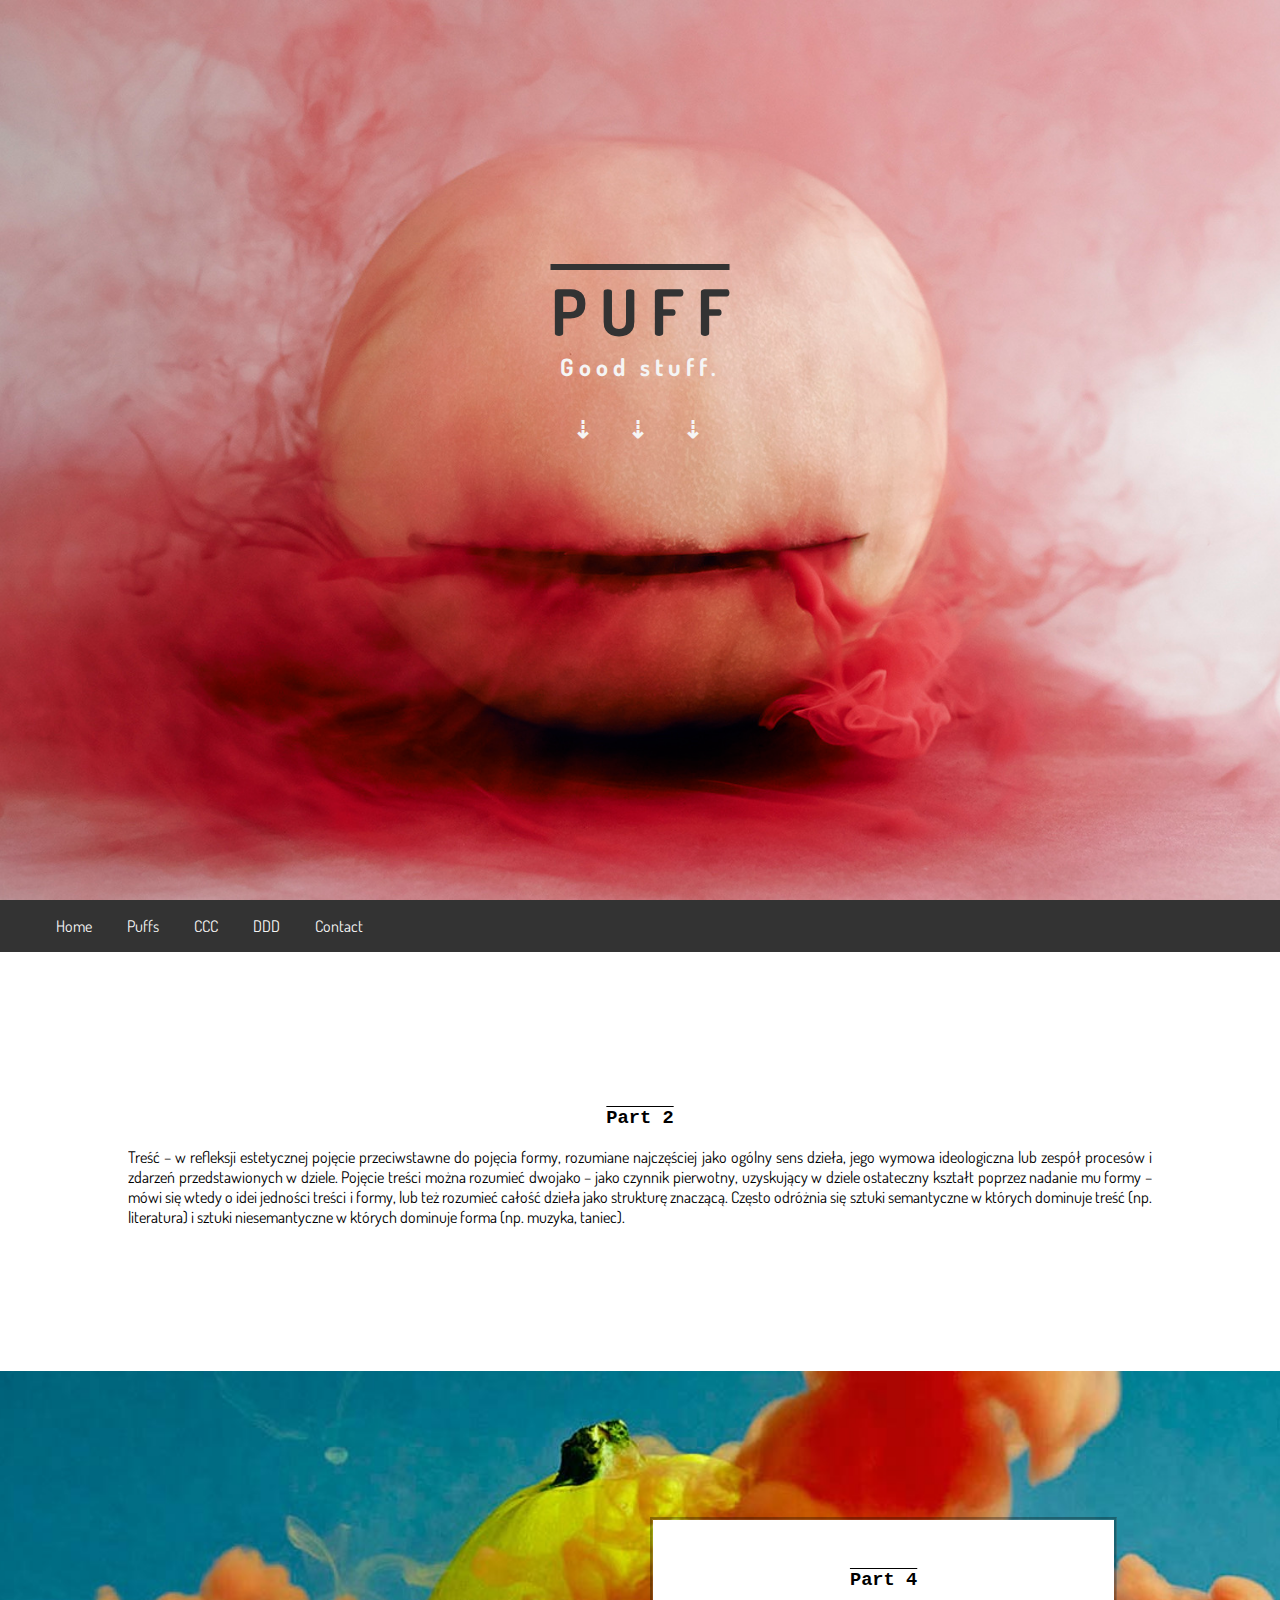
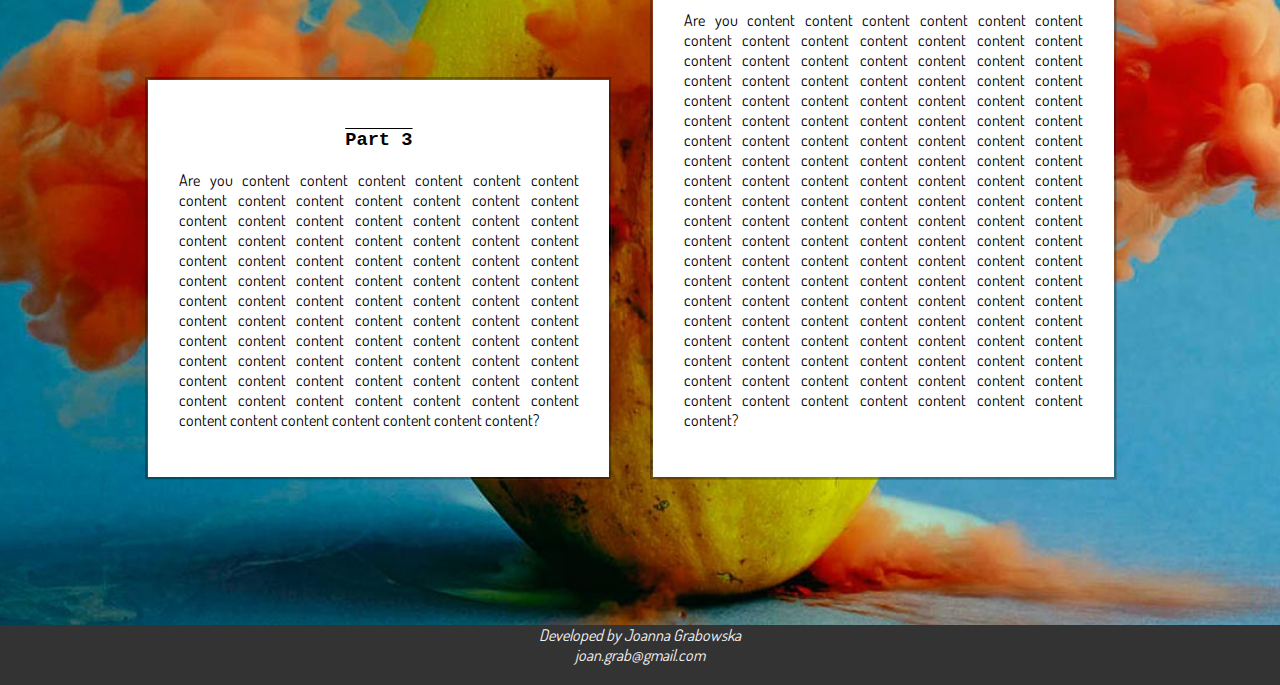
<file: index.html>
<!DOCTYPE HTML>
<html lang="en">

    <head>
        <title>Page</title>
        <link rel="stylesheet" href="style.css">
        <link href='https://fonts.googleapis.com/css?family=Dosis' rel='stylesheet'>
        <meta charset="UTF-8">
        <meta name="keywords" content="">
        <meta name="description" content="">
        <meta name="author" content="Joan Grab">
        <meta name="viewport" content="width=device-width, initial-scale=1.0">
        <!-- The <base> element specifies the base URL and/or target for all relative URLs in a page. -->
        <!-- <base href="index.html" target="_blank"> -->
    </head>

    <body>


        <main>
            <section id="slide1">
                <div >
                    <h1>P U F F</h1>
                    <h2>
                        Good stuff.
                        <br><br>
                        &#8675;&nbsp;&nbsp;&nbsp;&#8675;&nbsp;&nbsp;&nbsp;&#8675;
                    </h2>
                </div>
            </section>

            <div class="navigbar">
                <!-- <header> -->
                    <ul class="navig">
                        <!-- <li><h1>PUFF</h1></li> -->
                        <li class="dropdown">
                            <a href="index.html" class="droping">Home</a>
                            <div class="drop-list">
                                <a href="#slide1">Part 1</a>
                                <a href="#slide2">Part 2</a>
                                <a href="#slide3">Part 3 & 4</a>
                            </div>
                        </li>
                        <li><a href="gallery.html">Puffs</a></li>
                        <li class="dropdown"> 
                            <a href="#" class="droping">CCC</a>
                            <div class="drop-list">
                                <a href="index.html">FFF</a>
                                <a href="index.html">GGG</a>
                                <a href="index.html">HHH</a>
                                <a href="index.html">III</a>
                            </div>
                        </li>
                        <li><a href="index.html">DDD</a></li>
                        <li><a href="contact.html">Contact</a></li>
                    </ul>
                <!-- </header> -->
            </div>


            <section id="slide2">
                <div class="content">
                    <h3>Part 2</h3>
                    <p>
                        Treść – w refleksji estetycznej pojęcie przeciwstawne do pojęcia formy, 
                        rozumiane najczęściej jako ogólny sens dzieła, jego wymowa ideologiczna 
                        lub zespół procesów i zdarzeń przedstawionych w dziele. 
                        Pojęcie treści można rozumieć dwojako – jako czynnik pierwotny, 
                        uzyskujący w dziele ostateczny kształt poprzez nadanie mu formy – 
                        mówi się wtedy o idei jedności treści i formy, lub też rozumieć 
                        całość dzieła jako strukturę znaczącą. Często odróżnia się sztuki 
                        semantyczne w których dominuje treść (np. literatura) i sztuki 
                        niesemantyczne w których dominuje forma (np. muzyka, taniec).
                    </p>
                </div>                
            </section>

            <section id="slide3"> 
                <div class="content">
                    <div class="box">
                        <h3>Part 3</h3>
                        <p>
                            Are you content content content content content content content content content content
                            content content content content content content content content content content
                            content content content content content content content content content content
                            content content content content content content content content content content
                            content content content content content content content content content content
                            content content content content content content content content content content
                            content content content content content content content content content content
                            content content content content content content content content content content
                            content content content content content content content content content content?
                        </p>
                    </div>
                    <div class="box">
                        <h3>Part 4</h3>
                        <p>
                            Are you content content content content content content content content content content
                            content content content content content content content content content content
                            content content content content content content content content content content
                            content content content content content content content content content content
                            content content content content content content content content content content
                            content content content content content content content content content content
                            content content content content content content content content content content
                            content content content content content content content content content content
                            content content content content content content content content content content
                            content content content content content content content content content content
                            content content content content content content content content content content
                            content content content content content content content content content content
                            content content content content content content content content content content
                            content content content content content content content content content content?
                        </p>
                    </div>
                </div>                
            </section>
        </main>

        <footer>
            <address>
                Developed by Joanna Grabowska
                <br>
                joan.grab@gmail.com
            </address>

        </footer>
        <script src="script.js"></script>
    </body>
</html>
</file>
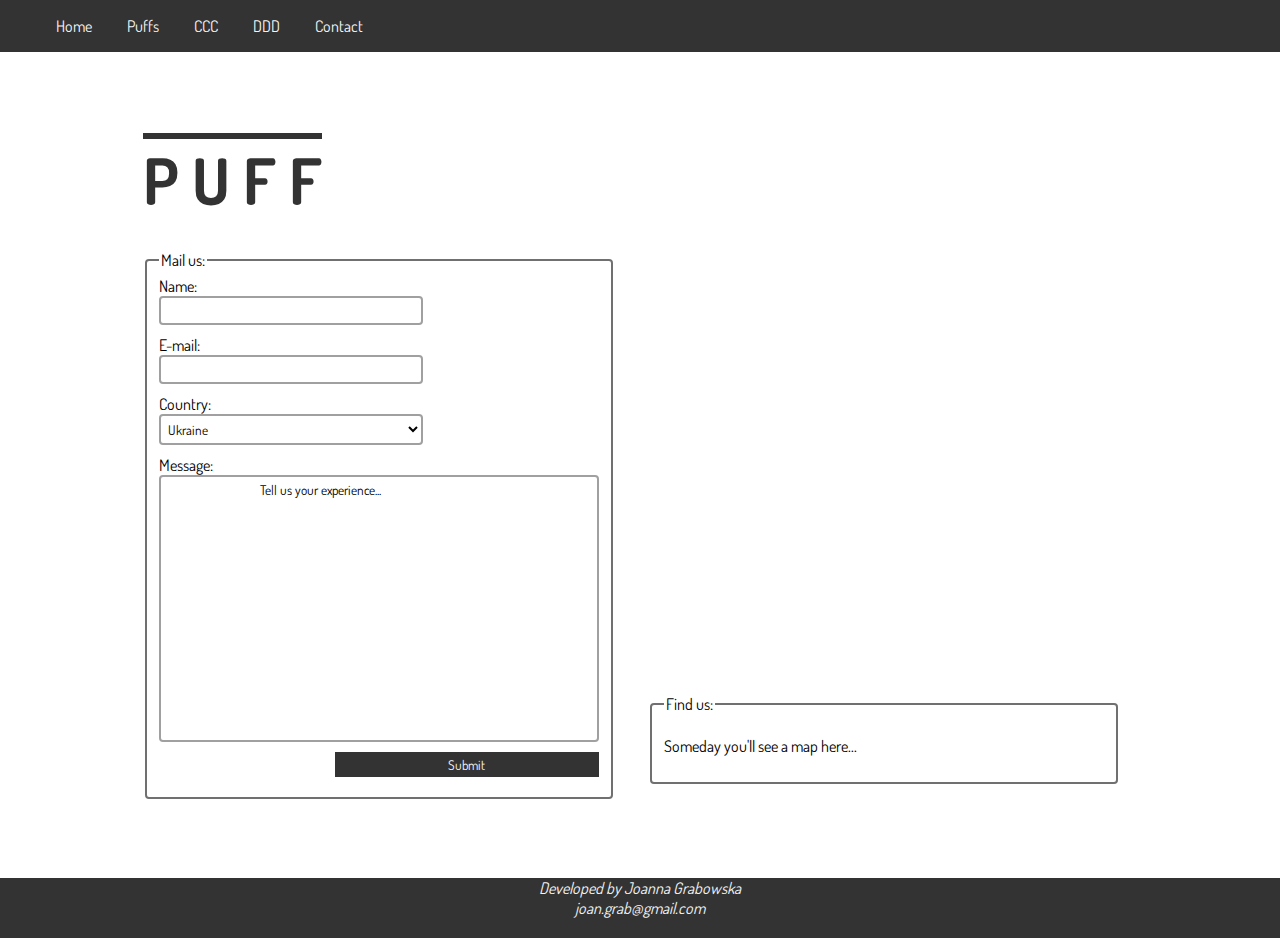
<file: contact.html>
<!DOCTYPE HTML>
<html lang="en">

    <head>
        <title>PUFF Contact</title>
        <link rel="stylesheet" href="style.css">
        <link href='https://fonts.googleapis.com/css?family=Dosis' rel='stylesheet'>
        <meta charset="UTF-8">
        <meta name="keywords" content="">
        <meta name="description" content="">
        <meta name="author" content="Joan Grab">
        <meta name="viewport" content="width=device-width, initial-scale=1.0">
        <!-- The <base> element specifies the base URL and/or target for all relative URLs in a page. -->
        <!-- <base href="index.html" target="_blank"> -->
    </head>

    <body>
        <main class="contact">
            <div class="navigbar">
                <!-- <header> -->
                    <ul class="navig">
                        <li class="dropdown">
                            <a href="index.html" class="droping">Home</a>
                            <div class="drop-list">
                                <a href="#slide1">Part 1</a>
                                <a href="#slide2">Part 2</a>
                                <a href="#slide3">Part 3 & 4</a>
                            </div>
                        </li>
                        <li><a href="gallery.html">Puffs</a></li>
                        <li class="dropdown"> 
                            <a href="#" class="droping">CCC</a>
                            <div class="drop-list">
                                <a href="index.html">FFF</a>
                                <a href="index.html">GGG</a>
                                <a href="index.html">HHH</a>
                                <a href="index.html">III</a>
                            </div>
                        </li>
                        <li><a href="index.html">DDD</a></li>
                        <li><a href="contact.html">Contact</a></li>
                    </ul>
                <!-- </header> -->
            </div>

            <div class="content-page">
                <h1>P U F F</h1>
                <div class="half">                    
                    <form action="#" target="_blank" method="POST" autocomplete="on">
                        <fieldset>
                            <legend>Mail us:</legend>
                            
                            <label for="fname">Name:</label>
                            <input type="text" id="fname" name="fname">
                            
                            <label for="email">E-mail:</label>
                            <input type="email" id="email" name="email">

                            <label for="country">Country:</label>
                            <select id="country" name="country">
                                <option value="Ukraine">Ukraine</option>
                                <option value="United Arab Erimates">United Arab Emirates</option>
                                <option value="United States of America">United States of America</option>
                                <option value="Uraguay">Uruguay</option>
                                <option value="Uzbekistan">Uzbekistan</option>
                                <option value="Vanuatu">Vanuatu</option>
                                <option value="Vatican City State">Vatican City State</option>
                                <option value="Venezuela">Venezuela</option>
                            </select>

                            <label for="message">Message:</label>
                            <textarea name="message" rows="15">
                                Tell us your experience...
                            </textarea>

                            <input type="submit" value="Submit">

                            <div class="clearfix"></div>

                        </fieldset>
                    </form>
                </div>

                <div class="half">
                    <fieldset>
                        <legend>Find us:</legend>
                        <p>Someday you'll see a map here...</p>
                    </fieldset>
                </div>                
            </div>  
        </main>

        <footer>
            <address>
                Developed by Joanna Grabowska
                <br>
                joan.grab@gmail.com
            </address>
        </footer>  
        <script src="script.js"></script>      
    </body>
</html>
</file>
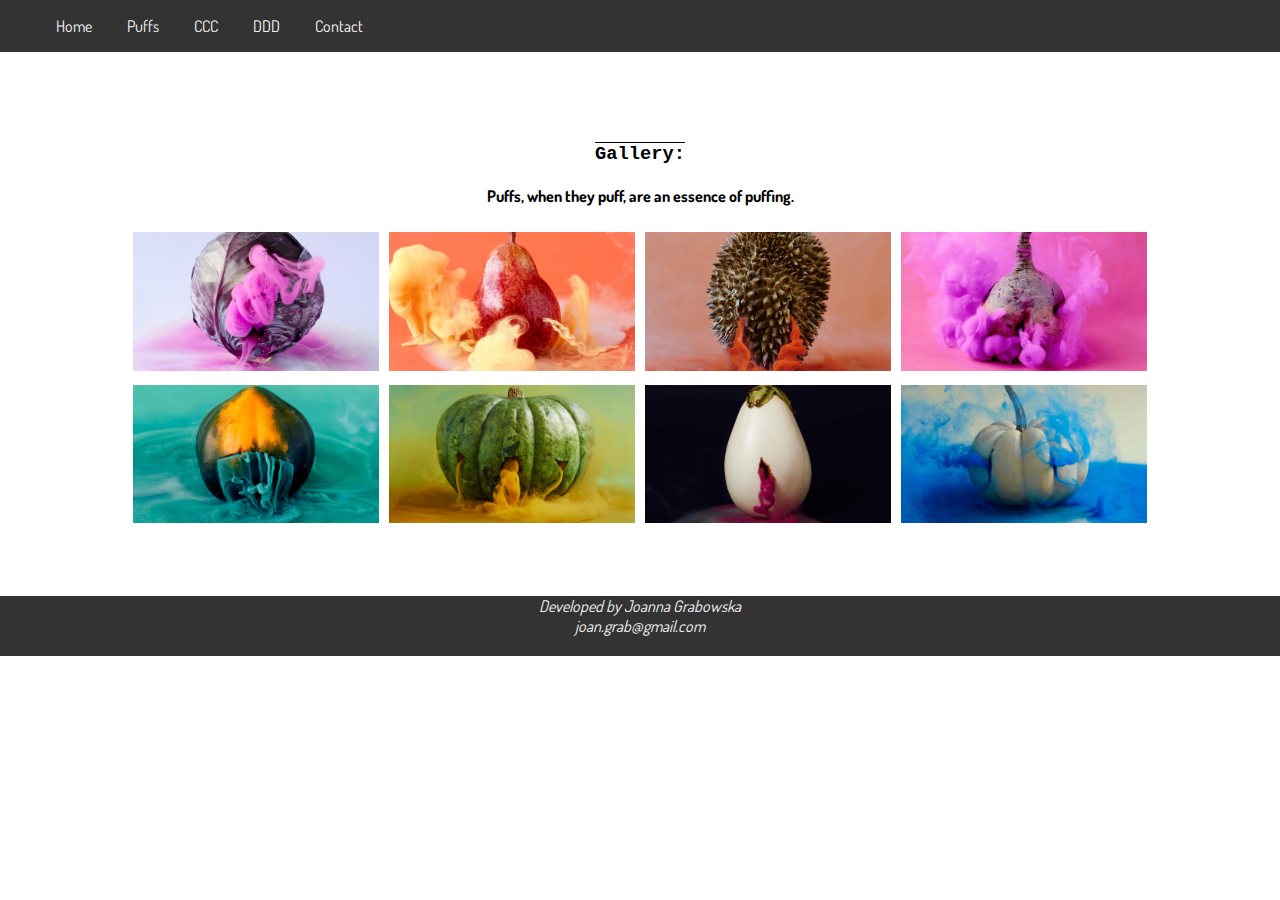
<file: gallery.html>
<!DOCTYPE HTML>
<html lang="en">

    <head>
        <title>PUFF Gallery</title>
        <link rel="stylesheet" href="style.css">
        <link href='https://fonts.googleapis.com/css?family=Dosis' rel='stylesheet'>
        <meta charset="UTF-8">
        <meta name="keywords" content="">
        <meta name="description" content="">
        <meta name="author" content="Joan Grab">
        <meta name="viewport" content="width=device-width, initial-scale=1.0">
        <!-- The <base> element specifies the base URL and/or target for all relative URLs in a page. -->
        <!-- <base href="index.html" target="_blank"> -->
    </head>

    <body>        
        <main>
            <div class="navigbar">
                <!-- <header> -->
                    <ul class="navig">
                        <li class="dropdown">
                            <a href="index.html" class="droping">Home</a>
                            <div class="drop-list">
                                <a href="#slide1">Part 1</a>
                                <a href="#slide2">Part 2</a>
                                <a href="#slide3">Part 3 & 4</a>
                            </div>
                        </li>
                        <li><a href="gallery.html">Puffs</a></li>
                        <li class="dropdown"> 
                            <a href="#" class="droping">CCC</a>
                            <div class="drop-list">
                                <a href="index.html">FFF</a>
                                <a href="index.html">GGG</a>
                                <a href="index.html">HHH</a>
                                <a href="index.html">III</a>
                            </div>
                        </li>
                        <li><a href="index.html">DDD</a></li>
                        <li><a href="contact.html">Contact</a></li>
                    </ul>
                <!-- </header> -->
            </div>

            <div class="content-page">
                <h3>Gallery:</h3>
                <h4>Puffs, when they puff, are an essence of puffing. </h4>

                <div class="gallery">
                    <a target="_blank" href="image/Maciek-Jasik-food-photos-1.jpg">
                        <img src="image/Maciek-Jasik-food-photos-1.jpg" alt="Maciek-Jasik-food-photos">
                    </a>
                    <!-- <div class="desc">Add a description of the image here</div> -->
                </div>
                <div class="gallery">
                    <a target="_blank" href="image/Maciek-Jasik-food-photos-2.jpg">
                        <img src="image/Maciek-Jasik-food-photos-2.jpg" alt="Maciek-Jasik-food-photos">
                    </a>
                    <!-- <div class="desc">Add a description of the image here</div> -->
                </div>
                <div class="gallery">
                    <a target="_blank" href="image/Maciek-Jasik-food-photos-3.jpg">
                        <img src="image/Maciek-Jasik-food-photos-3.jpg" alt="Maciek-Jasik-food-photos">
                    </a>
                    <!-- <div class="desc">Add a description of the image here</div> -->
                </div>
                <div class="gallery">
                    <a target="_blank" href="image/Maciek-Jasik-food-photos-4.jpg">
                        <img src="image/Maciek-Jasik-food-photos-4.jpg" alt="Maciek-Jasik-food-photos">
                    </a>
                    <!-- <div class="desc">Add a description of the image here</div> -->
                </div>
                <div class="gallery">
                    <a target="_blank" href="image/Maciek-Jasik-food-photos-5.jpg">
                        <img src="image/Maciek-Jasik-food-photos-5.jpg" alt="Maciek-Jasik-food-photos">
                    </a>
                    <!-- <div class="desc">Add a description of the image here</div> -->
                </div>                    <div class="gallery">
                    <a target="_blank" href="image/Maciek-Jasik-food-photos-6.jpg">
                        <img src="image/Maciek-Jasik-food-photos-6.jpg" alt="Maciek-Jasik-food-photos">
                    </a>
                    <!-- <div class="desc">Add a description of the image here</div> -->
                </div>                    <div class="gallery">
                    <a target="_blank" href="image/Maciek-Jasik-food-photos-9.jpg">
                        <img src="image/Maciek-Jasik-food-photos-9.jpg" alt="Maciek-Jasik-food-photos">
                    </a>
                    <!-- <div class="desc">Add a description of the image here</div> -->
                </div>                    <div class="gallery">
                    <a target="_blank" href="image/Maciek-Jasik-food-photos-8.jpg">
                        <img src="image/Maciek-Jasik-food-photos-8.jpg" alt="Maciek-Jasik-food-photos">
                    </a>
                    <!-- <div class="desc">Add a description of the image here</div> -->
                </div>
                <!-- <div class="clearfix"></div> -->
            </div>               
        </main>

        <footer>
            <address>
                Developed by Joanna Grabowska
                <br>
                joan.grab@gmail.com
            </address>
        </footer>   
        <script src="script.js"></script>     
    </body>
</html>
</file>
<file: style.css>
body {
    font-family: 'Dosis', Verdana, Geneva, Tahoma, sans-serif;
    margin: 0;

}

.navigbar {
    width: 100%;
    height: 60px;
    position: sticky;
    top: 0;

}

.navig {
    margin: 0;

    list-style-type: none;
    overflow: hidden;
    background-color: #333333;
    color: whitesmoke;
    white-space: nowrap;
    overflow-x: auto;
}

.navig li, li.dropdown {
    display: inline-block; 
}

/* .navig h1 {
    color: whitesmoke;
    font-size: 10px;
    margin:0;
} */

.navig a {
    display: block;
    color: whitesmoke;
    text-decoration: none;
    padding: 16px;
    text-align: center;
}

.navig a:hover, .dropdown:hover .droping {
    background-color: #4b4b4b;
}

.drop-list {
    display: none;
    position: absolute;
    min-width: 160px;
    box-shadow: 0px 8px 16px 0px rgba(0,0,0,0.2);
    z-index: 1;
}
.drop-list a {
    background-color: #f9f9f9;
    color: #333333;
    padding: 12px 16px;
    text-decoration: none;
    display: block;
    text-align: left;
}

.drop-list a:hover {
    background-color:  #4b4b4b;;
    color: whitesmoke;
}

.dropdown:hover .drop-list {
    display: block;
}


main {
    width: 100%;
}

section {
    width:inherit;
    text-align: justify;
    overflow: auto;
}

#slide1 {
    background-image: url(image/slide1.jpg);
    background-size: cover;
    background-repeat: no-repeat;
    background-attachment: scroll;
    background-position: center;

    box-sizing: border-box;
    height: 100vh;
    /* position: relative; */

    text-align: center;
    color: #333333;
}

/* #slide1 div {
    position: absolute;
    top:40%;
    left: 50%;
    transform: translate(-50%, -50%);
} */

h1 {
    font-size: 400%;
    color: #333333;
    text-decoration: overline;
    text-transform: uppercase;
    white-space: nowrap;
}

#slide1 h1 {
    margin: 0;
    padding-top: 30vh;
}

#slide1 h2 {
    color: whitesmoke;
    letter-spacing: 5px;
    margin: 0;
    /* font-size: 0em; */
    opacity: 0;
    /* transition: font-size 2s; */
    transition: opacity 4s;
    transition-timing-function: ease;
    
}

#slide1 div:hover h2{
    /* font-size: 1.5em; */
    opacity: 1;

}

/* slide2 */

.content {
    width: 80%;
    margin: auto;
    overflow: auto;
    margin-top: 10%;
    margin-bottom: 10%;
}

h3 {
    text-decoration: overline;
    font-family: 'Courier New', Courier, monospace;
    text-align: center;
}

h4 {
    text-align: center;
}

#slide3 {
    background-image: url(image/slide3.jpg);
    background-size: cover;
    background-repeat: no-repeat;
    background-attachment: scroll;
    background-position: center;

    overflow: auto;
}

.box {
 
    width: 45%;
    display: inline-block;
    box-sizing: border-box;
        
    /* border-left: 5px solid rgb(193, 69, 32); */
    background-color: white;
    outline-style: groove;
    outline-color: rgba(66, 65, 65, 0.3);

    padding: 3%;
    margin: 2%;
}

@media screen and (max-width:700px) {
    .box {
        width:100%; 
        margin: 7% 0% 7%;
        
        box-sizing: border-box;
    }
}

/* gallery */

.content-page {
    width: 80%;
    margin: auto;
    overflow: auto;
    margin-top: 5%;
    margin-bottom: 5%;
}

div.gallery {
    padding: 5px;
    float: left;
    width: 25%;
    box-sizing: border-box;
}

@media screen and (max-width:1000px) {
    div.gallery {
        width:50%;
    }
}

@media screen and (max-width:700px) {
    div.gallery {
        width:100%;
    }
}

div.gallery:hover {
    opacity: 0.6;
}

div.gallery img {
    width: 100%;
    height: auto;
}

.contact h1 {
    width: 100%;
    display: inline-block;
    box-sizing: border-box;    
    padding: 15px;
    margin: 0;
}

.half {
    width: 49%;
    display: inline-block;
    box-sizing: border-box;    
    padding: 15px;
}

fieldset {
    border: 2px solid #707070;
    border-radius: 4px;
}

fieldset > * {
    display: block;
    box-sizing: border-box;
    
}

input, select{
    width: 60%;
}

input, select, textarea {
    margin-bottom: 10px;
    padding: 4px 3px;
    border: 2px solid #a0a0a0;
    border-radius: 4px;
    background-color: white;
    font-family: 'Dosis', Verdana, Geneva, Tahoma, sans-serif;

}

input:focus, select:focus, textarea:focus {
    border: 2px solid #707070;
}

textarea {
    width: 100%;
    resize: none;
}

input[type=submit] {
    background-color: #333333;
    color: whitesmoke;
    border: none;
    border-radius: 0px;
    float: right;
}

input[type=submit]:hover {
    background-color: #707070;

}

.clearfix:after {
    content: "";
    display: table;
    clear: both;
}

footer {
    width: 100%;
    height: 60px;
    /* margin-top: -8px; */
    background-color: #333333;
    color: whitesmoke;
    text-align: center;
}
</file>
